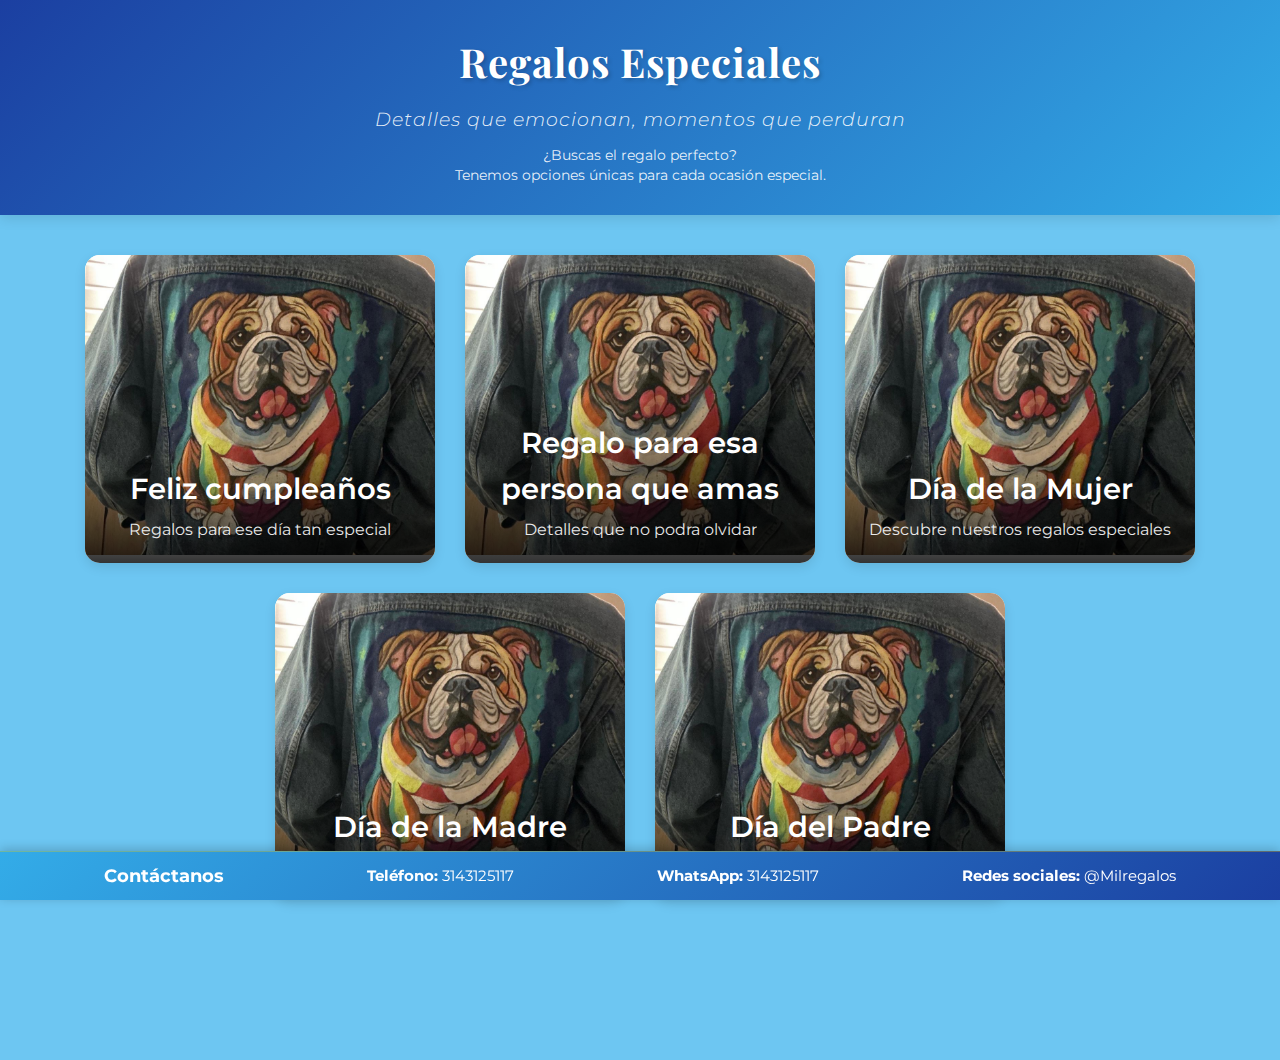
<file: index.html>
<!DOCTYPE html>
<html lang="es">
<head>
    <meta charset="UTF-8">
    <meta name="viewport" content="width=device-width, initial-scale=1.0">
    <title>Regalos Especiales - Detalles que emocionan</title>
    <link rel="stylesheet" href="/estilo.css">
    <link rel="stylesheet" href="https://cdnjs.cloudflare.com/ajax/libs/font-awesome/6.0.0-beta3/css/all.min.css">
</head>
<body>
    <header>
        <h1>Regalos Especiales</h1>
        <p class="eslogan">Detalles que emocionan, momentos que perduran</p>
        <p class="eslogan2">¿Buscas el regalo perfecto?<br>Tenemos opciones únicas para cada ocasión especial.</p>
    </header>

    <main class="menu-catalogo">
        
        <section class="categoria">
            <a href="Cumplea%C3%B1os.html">
                <img src="/imagenes/chaquetaperrobuldog.jpg" alt="Día de cumpleaños">
                <div class="categoria-overlay">
                    <h2>Feliz cumpleaños</h2>
                    <p>Regalos para ese día tan especial</p>
                </div>
            </a>
        </section>
        
        <section class="categoria">
            <a href="Novi@s.html">
                <img src="/imagenes/chaquetaperrobuldog.jpg" alt="Regalo para los novios">
                <div class="categoria-overlay">
                    <h2>Regalo para esa persona que amas</h2>
                    <p>Detalles que no podra olvidar</p>
                </div>
            </a>
        </section>
        
        <section class="categoria">
            <a href="mujer.html">
                <img src="/imagenes/chaquetaperrobuldog.jpg" alt="Día de la Mujer">
                <div class="categoria-overlay">
                    <h2>Día de la Mujer</h2>
                    <p>Descubre nuestros regalos especiales</p>
                </div>
            </a>
        </section>

        <section class="categoria">
            <a href="madre.html">
                <img src="/imagenes/chaquetaperrobuldog.jpg" alt="Día de la Madre">
                <div class="categoria-overlay">
                    <h2>Día de la Madre</h2>
                    <p>Detalles que expresan tu amor</p>
                </div>
            </a>
        </section>

        <section class="categoria">
            <a href="padre.html">
                <img src="/imagenes/chaquetaperrobuldog.jpg" alt="Día del Padre">
                <div class="categoria-overlay">
                    <h2>Día del Padre</h2>
                    <p>Regalos que valorará</p>
                </div>
            </a>
        </section>
    </main>

    <footer class="contacto-fijo">
        <div class="info-contacto">
            <div>
                <h3>Contáctanos</h3>
            </div>
            <div>
                <p><strong>Teléfono:</strong> 3143125117</p>
            </div>
            <div>
                <p><strong>WhatsApp:</strong> 3143125117</p>
            </div>
            <div>
                <p><strong>Redes sociales:</strong> @Milregalos</p>
            </div>
            
        </div>
    </footer>
</body>
</html>
</file>
<file: estilo.css>
@import url('https://fonts.googleapis.com/css2?family=Playfair+Display:ital,wght@0,700;1,400&family=Montserrat:wght@300;400;500;600;700&display=swap');

:root {
    --color-primario: #1B3FA1;
    --color-secundario: #33ACE8;
    --color-terciario: #20c997;
    --color-texto: #333;
    --color-fondo: #6DC6F2;
    --color-blanco: #fff;
    --color-negro: #000;
    --sombra: 0 4px 12px rgba(0, 0, 0, 0.1);
    --transicion: all 0.3s ease;
}

* {
    box-sizing: border-box;
}

body {
    font-family: 'Montserrat', sans-serif;
    margin: 0;
    padding: 0;
    line-height: 1.6;
    color: var(--color-texto);
    background-color: var(--color-fondo);
    padding-bottom: 120px;
}

header {
    background: linear-gradient(135deg, var(--color-primario), var(--color-secundario));
    color: var(--color-blanco);
    padding: 30px 20px;
    text-align: center;
    position: relative;
    box-shadow: var(--sombra);
}

header h1 {
    margin: 0;
    font-family: 'Playfair Display', serif;
    font-size: 2.5rem;
    font-weight: 700;
    letter-spacing: 1px;
    color: var(--color-blanco);
    margin-bottom: 10px;
    text-shadow: 2px 2px 4px rgba(0, 0, 0, 0.2);
}

.eslogan {
    font-family: 'Montserrat', sans-serif;
    font-weight: 300;
    font-style: italic;
    font-size: 1.2rem;
    color: rgba(255, 255, 255, 0.9);
    margin: 0 0 10px 0;
    letter-spacing: 1px;
}

.eslogan2 {
    font-family: 'Montserrat', sans-serif;
    font-weight: 400;
    font-size: 0.9rem;
    color: rgba(255, 255, 255, 0.9);
    margin: 10px auto 0;
    max-width: 600px;
    line-height: 1.4;
}

.boton-volver {
    color: var(--color-blanco);
    text-decoration: none;
    font-size: 1.2em;
    position: absolute;
    left: 20px;
    top: 20px;
    padding: 8px 15px;
    background-color: rgba(255, 255, 255, 0.2);
    border-radius: 20px;
    transition: var(--transicion);
}

.boton-volver:hover {
    background-color: rgba(255, 255, 255, 0.3);
}

.menu-catalogo {
    display: flex;
    flex-wrap: wrap;
    justify-content: center;
    gap: 30px;
    padding: 40px 20px;
    max-width: 1200px;
    margin: 0 auto;
}

.categoria {
    background: var(--color-blanco);
    border-radius: 15px;
    overflow: hidden;
    box-shadow: var(--sombra);
    transition: transform 0.3s;
    width: 350px;
    position: relative;
}

.categoria:hover {
    transform: translateY(-10px);
}

.categoria img {
    width: 100%;
    height: 300px;
    object-fit: cover;
    object-position: center;
    transition: var(--transicion);
}

.categoria:hover img {
    transform: scale(1.05);
}

.categoria-overlay {
    position: absolute;
    bottom: 0;
    left: 0;
    right: 0;
    background: linear-gradient(to top, rgba(0, 0, 0, 0.8), transparent);
    color: var(--color-blanco);
    padding: 20px;
    text-align: center;
}

.categoria-overlay h2 {
    margin: 0;
    font-size: 1.8rem;
    font-weight: 600;
}

.categoria-overlay p {
    margin: 5px 0 0;
    font-size: 1rem;
    opacity: 0.9;
}

.contacto-fijo {
    background: linear-gradient(135deg, var(--color-secundario), var(--color-primario));
    color: var(--color-blanco);
    padding: 10px 0;
    text-align: center;
    position: fixed;
    bottom: 0;
    width: 100%;
    z-index: 1000;
    box-shadow: 0 -2px 10px rgba(0, 0, 0, 0.2);
    border-top: 1px solid rgba(255, 215, 0, 0.3);
}

.info-contacto {
    max-width: 1200px;
    margin: 0 auto;
    display: flex;
    justify-content: space-around;
    align-items: center;
    flex-wrap: wrap;
    gap: 15px;
}

.info-contacto h3 {
    margin: 0;
    font-size: 1.1rem;
    color: var(--color-blanco);
}

.info-contacto p {
    margin: 0;
    font-size: 0.95rem;
}

.info-contacto a {
    color: var(--color-blanco);
    text-decoration: none;
    transition: var(--transicion);
}

.redes-sociales a {
    display: inline-block;
    width: 35px;
    height: 35px;
    background-color: rgba(255, 255, 255, 0.2);
    border-radius: 50%;
    text-align: center;
    line-height: 35px;
    margin: 0.5px;
    transition: var(--transicion);
}

.redes-sociales a:hover {
    background-color: rgba(255, 255, 255, 0.3);
    transform: translateY(-3px);
}

/* Estilos específicos para móviles */
@media (max-width: 768px) {
    header {
        padding: 15px 10px;
    }
    
    header h1 {
        font-size: 1.8rem;
        margin-bottom: 5px;
    }
    
    .eslogan {
        font-size: 1rem;
        margin-bottom: 5px;
    }
    
    .eslogan2 {
        font-size: 0.8rem;
        line-height: 1.3;
    }
    
    .menu-catalogo {
        padding: 15px 10px;
        gap: 12px;
    }
    
    .categoria {
        width: 100%;
        margin-bottom: 12px;
        max-width: none;
    }
    
    .categoria img {
        height: 180px;
    }
    
    .categoria-overlay {
        padding: 15px;
    }
    
    .categoria-overlay h2 {
        font-size: 1.3rem;
    }
    
    .categoria-overlay p {
        font-size: 0.8rem;
        margin-top: 3px;
    }
    
    .boton-volver {
        font-size: 1rem;
        padding: 5px 10px;
        top: 12px;
        left: 10px;
    }
    
    .cabecera-categoria {
        padding: 15px 10px;
    }
    
    .cabecera-categoria h1 {
        font-size: 1.5rem;
        margin-bottom: 5px;
    }
    
    .cabecera-categoria p {
        font-size: 0.9rem;
    }
    
    .contacto-fijo {
        padding: 8px 0;
    }
    
    .info-contacto {
        flex-direction: column;
        gap: 5px;
        padding: 5px;
    }
    
    .info-contacto p {
        font-size: 0.8rem;
    }
    
    body {
        padding-bottom: 120px;
    }
}

@media (max-width: 480px) {
    header h1 {
        font-size: 1.5rem;
    }
    
    .eslogan {
        font-size: 0.9rem;
    }
    
    .eslogan2 {
        font-size: 0.75rem;
    }
    
    .categoria-overlay h2 {
        font-size: 1.1rem;
    }
    
    .categoria-overlay p {
        font-size: 0.7rem;
    }
}
</file>
